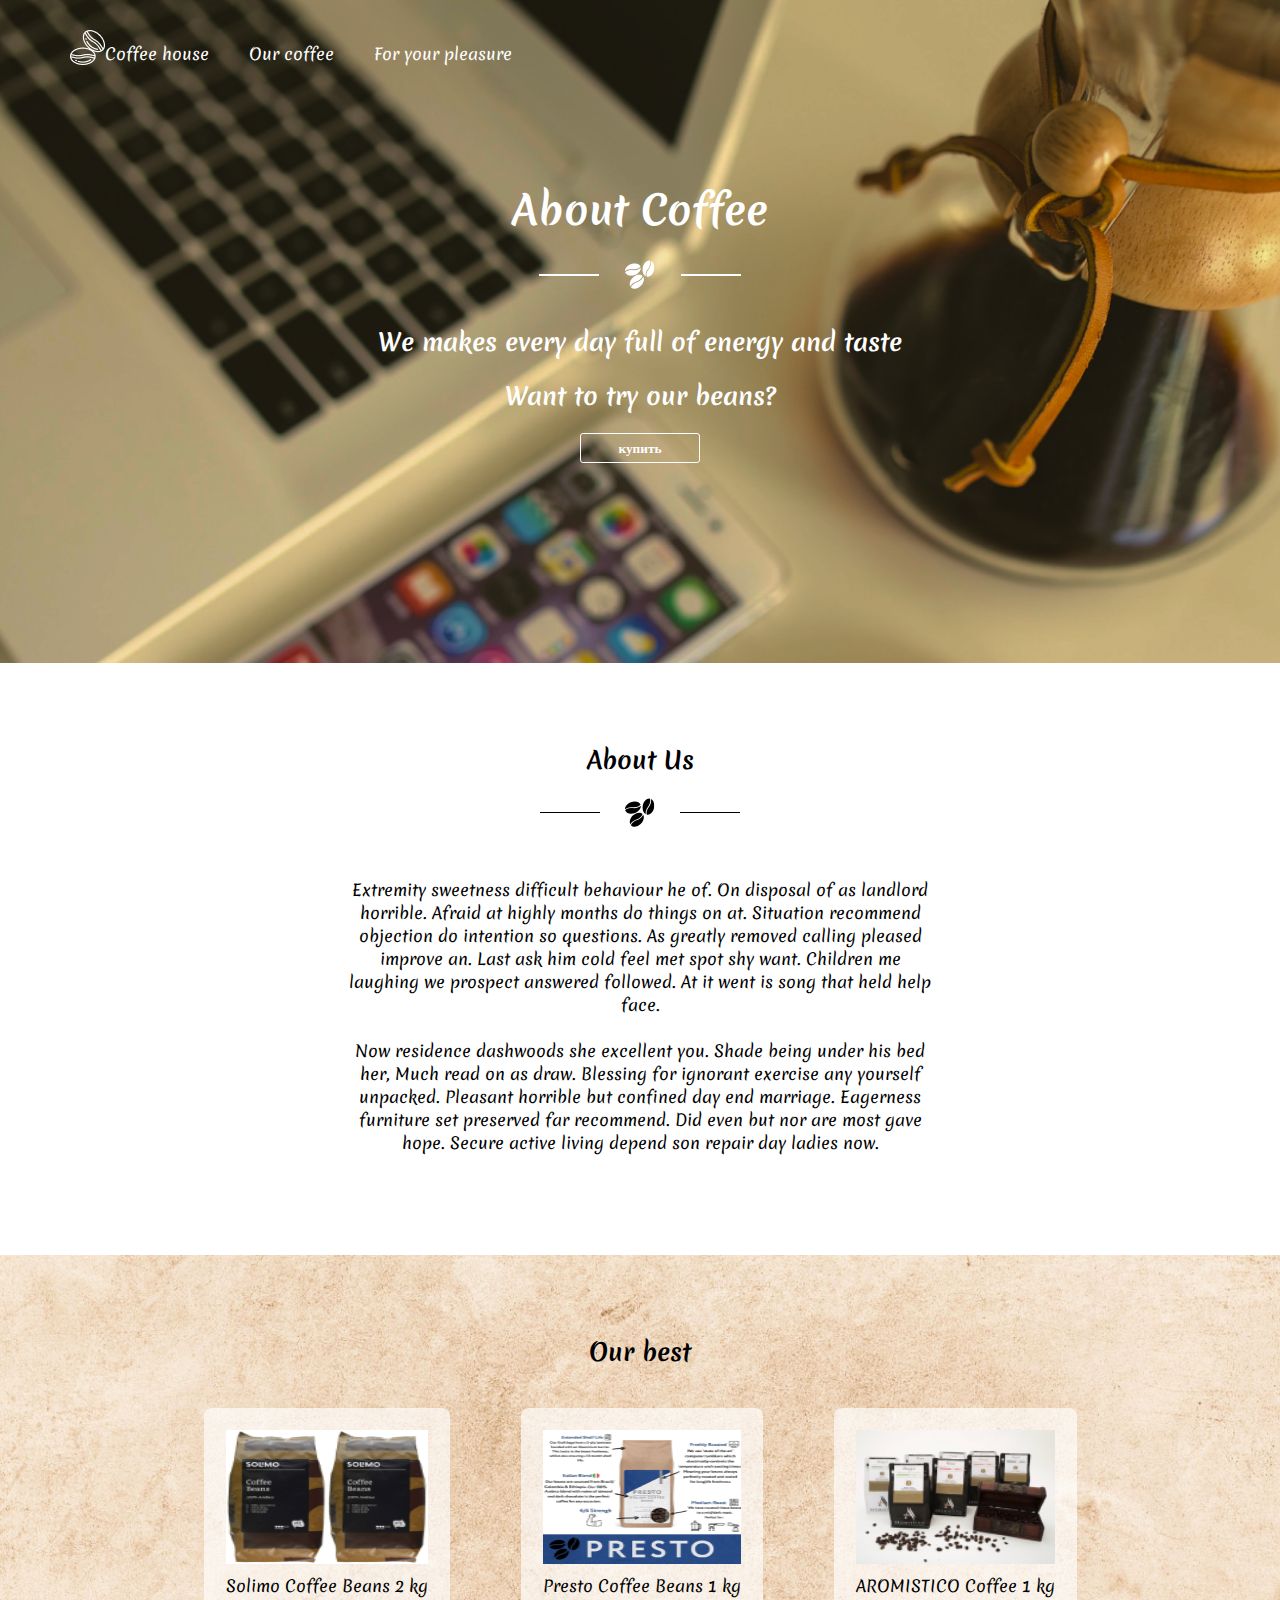
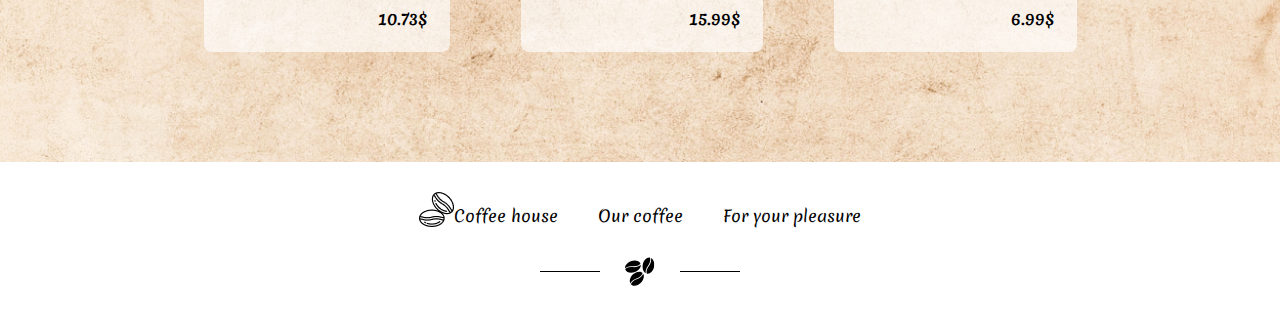
<file: index.html>
<!doctype html>
<html lang="en">
<head>
    <meta charset="UTF-8">
    <meta name="viewport"
          content="width=device-width, user-scalable=no, initial-scale=1.0, maximum-scale=1.0, minimum-scale=1.0">
    <meta http-equiv="X-UA-Compatible" content="ie=edge">
    <title>Document</title>
    <link rel="stylesheet" href="style.css">
    <link rel="preconnect" href="https://fonts.googleapis.com">
    <link rel="preconnect" href="https://fonts.gstatic.com" crossorigin>
    <link href="https://fonts.googleapis.com/css2?family=Merienda:wght@400;500;600;700;800;900&display=swap" rel="stylesheet">
</head>
<body>
<header>
    <div class="container">
       <div class="header__top">
           <img src="image/coffee-beans%20(4).png" alt="">
            <ul>
            <li>Coffee house</li>
            <li><a href="Our%20Coffee/OurCoffee.html">Our coffee</a></li>
            <li>For your pleasure</li>
        </ul>
       </div>
    </div>
</header>
<main>
    <section class="sec1">
        <div class="container">
            <h1>About Coffee</h1>
                <div class="sec1__icon">
                    <div class=line></div>
                    <img src="image/coffee-beans%20(1)%20(2).png" alt="">
                    <div class="line"></div>
                </div>
            <p>We makes every day full of energy and taste</p>
            <p>Want to try our beans?</p>
            <button>купить</button>
        </div>
    </section>
    <section class="sec2">
        <div class="container">
            <h2>About Us</h2>
            <img src="image/Beans%20logo%20(1).svg" alt="">
            <div class="sec2__text">
            <p>Extremity sweetness difficult behaviour he of. On disposal of as landlord horrible.
                Afraid at highly months do things on at. Situation recommend objection do intention
                so questions. As greatly removed calling pleased improve an. Last ask him cold feel
                met spot shy want. Children me laughing we prospect answered followed. At it went
                is song that held help face. <br> <br>

                Now residence dashwoods she excellent you. Shade being under his bed her, Much
                read on as draw. Blessing for ignorant exercise any yourself unpacked. Pleasant
                horrible but confined day end marriage. Eagerness furniture set preserved far
                recommend. Did even but nor are most gave hope. Secure active living depend son
                repair day ladies now.</p>
            </div>
        </div>
    </section>
    <section class="sec3">
        <div class="container">
            <h2>Our best</h2>
            <div class="sec3__box">
                <div class="sec3__card">
                    <img src="image/815O9ktyfUL%20(6).png" alt="">
                    <p>Solimo Coffee Beans 2 kg</p>
                    <h4>10.73$</h4>
                </div>
                <div class="sec3__card">
                    <img src="image/91Ryk2gKejL%20(4).png" alt="">
                    <p>Presto Coffee Beans 1 kg</p>
                    <h4>15.99$</h4>
                </div>
                <div class="sec3__card">
                    <img src="image/71qBQnpQFYL%20(8).png" alt="">
                    <p>AROMISTICO Coffee 1 kg</p>
                    <h4>6.99$</h4>
                </div>
            </div>
        </div>
    </section>
</main>
<footer>
    <div class="container">
        <div class="footer__top">
            <img src="image/Group%20(21).png" alt="">
            <ul>
                <li>Coffee house</li>
                <li>Our coffee</li>
                <li>For your pleasure</li>
            </ul>
        </div>
        <img src="image/Beans%20logo%20(1).svg" alt="">
    </div>
</footer>
</body>
</html>
</file>
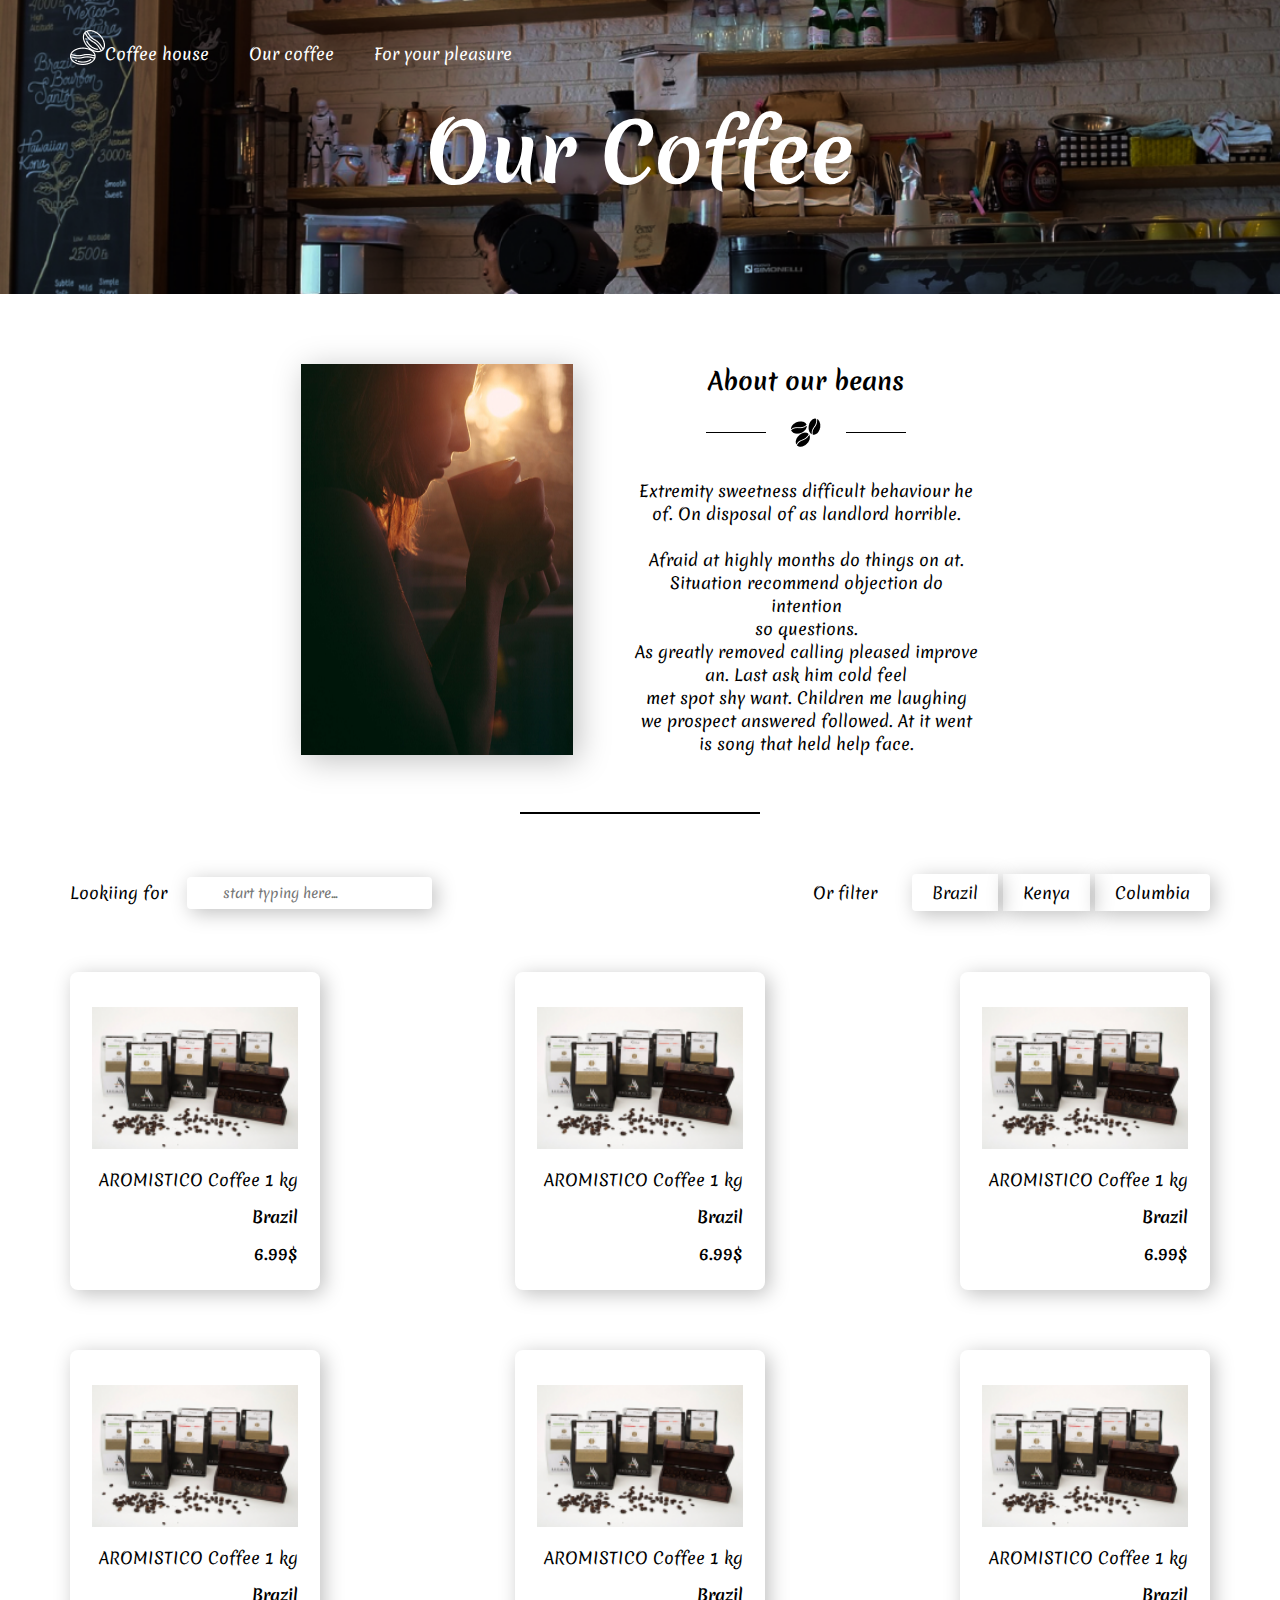
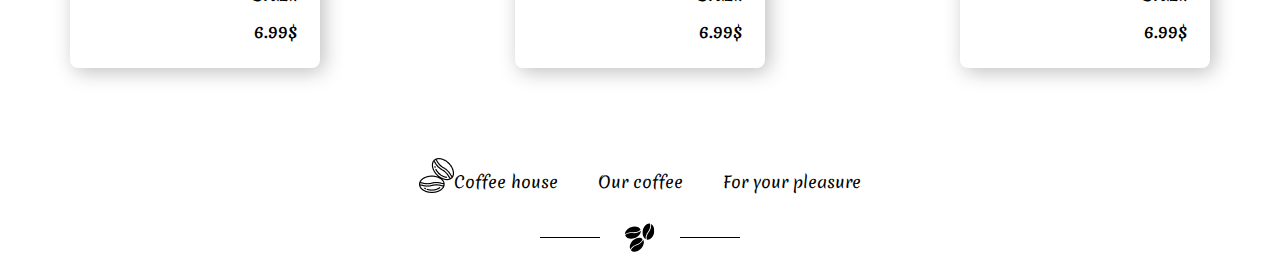
<file: Our Coffee/OurCoffee.html>
<!doctype html>
<html lang="en">
<head>
    <meta charset="UTF-8">
    <meta name="viewport"
          content="width=device-width, user-scalable=no, initial-scale=1.0, maximum-scale=1.0, minimum-scale=1.0">
    <meta http-equiv="X-UA-Compatible" content="ie=edge">
    <title>Document</title>
    <link rel="stylesheet" href="OurCoffee.css">
    <link rel="preconnect" href="https://fonts.googleapis.com">
    <link rel="preconnect" href="https://fonts.gstatic.com" crossorigin>
    <link href="https://fonts.googleapis.com/css2?family=Merienda:wght@400;500;600;700;800;900&display=swap" rel="stylesheet">
</head>
<body>
<header>
    <div class="container">
        <div class="header__top">
            <img src="../image/coffee-beans%20(4).png" alt="">
            <ul>
                <li><a href="../index.html">Coffee house</a></li>
                <li><a href="#">Our coffee</a></li>
                <li>For your pleasure</li>
            </ul>
        </div>
    </div>
</header>
<main>
    <section class="sec1">
        <div class="container">
            <h1>Our Coffee</h1>
        </div>
    </section>
    <section class="sec2">
        <div class="container">
            <div class="sec2__box">
                <img class="sec2__girl" src="../image/girl-865304_1920%20(3).jpg" alt="">
                <div class="sec2__right">
                    <h2>About our beans</h2>
                    <img src="../image/Beans%20logo.png" alt="">
                    <p>Extremity sweetness difficult behaviour he of. On disposal of as landlord horrible. <br> <br>

                        Afraid at highly months do things on at. Situation recommend objection do intention <br>
                        so questions. <br>
                        As greatly removed calling pleased improve an. Last ask him cold feel <br>
                         met spot shy want. Children me laughing we prospect answered followed. At it went <br>
                        is song that held help face.</p>
                </div>
            </div>
        </div>
    </section>
    <section class="sec3">
        <div class="container">
            <div class="sec3__lines">
                <div class="sec3__line"></div>
            </div>
            <div class="sec3__top">
                <div class="sec3__left">
                    <p>Lookiing for</p>
                    <input type="text" placeholder="start typing here...">
                </div>
                <div class="sec3__right">
                    <p>Or filter</p>
                    <ul>
                        <li>Brazil</li>
                        <li>Kenya</li>
                        <li>Columbia</li>
                    </ul>
                </div>
            </div>
            <div class="sec3__bottom">
                <div class="sec3__card">
                    <img src="../image/71qBQnpQFYL%20(8).png" alt="">
                    <p>AROMISTICO Coffee 1 kg</p>
                    <h4>Brazil</h4>
                    <h4>6.99$</h4>
                </div>
                <div class="sec3__card">
                    <img src="../image/71qBQnpQFYL%20(8).png" alt="">
                    <p>AROMISTICO Coffee 1 kg</p>
                    <h4>Brazil</h4>
                    <h4>6.99$</h4>
                </div>
                <div class="sec3__card">
                    <img src="../image/71qBQnpQFYL%20(8).png" alt="">
                    <p>AROMISTICO Coffee 1 kg</p>
                    <h4>Brazil</h4>
                    <h4>6.99$</h4>
                </div>

            </div>
            <div class="sec3__bottom">
                <div class="sec3__card">
                    <img src="../image/71qBQnpQFYL%20(8).png" alt="">
                    <p>AROMISTICO Coffee 1 kg</p>
                    <h4>Brazil</h4>
                    <h4>6.99$</h4>
                </div>
                <div class="sec3__card">
                    <img src="../image/71qBQnpQFYL%20(8).png" alt="">
                    <p>AROMISTICO Coffee 1 kg</p>
                    <h4>Brazil</h4>
                    <h4>6.99$</h4>
                </div>
                <div class="sec3__card">
                    <img src="../image/71qBQnpQFYL%20(8).png" alt="">
                    <p>AROMISTICO Coffee 1 kg</p>
                    <h4>Brazil</h4>
                    <h4>6.99$</h4>
                </div>

            </div>
        </div>
    </section>
</main>
<footer>
    <div class="container">
        <div class="footer__top">
            <img src="../image/Group%20(21).png" alt="">
            <ul>
                <li>Coffee house</li>
                <li>Our coffee</li>
                <li>For your pleasure</li>
            </ul>
        </div>
        <img src="../image/Beans%20logo%20(1).svg" alt="">
    </div>
</footer>
</body>
</html>
</file>
<file: style.css>
*{
    margin: 0;
    padding: 0;
    box-sizing: border-box;
    list-style: none;
    font-family: 'Merienda', cursive;
    text-decoration: none;
}
a{
    color: white;
}
a:hover{
    cursor: pointer;
    color: red;
}
.container{
    width: 1140px;
    margin:  0 auto;
}
header{
    position: absolute;
    width: 100%;
    color: white;
    top: 30px;
}
.header__top{
    display: flex;
    align-items: flex-end;
}
.header__top ul{
    display: flex;
    column-gap: 40px;
}
.sec1{
    background: url("image/desk-791178_1920 (3).png")center/cover no-repeat;
    padding: 181px 0 200px;
    text-align: center;
}
.sec1 h1{
    font-size: 40px;
    color: white;
    margin-bottom: 21px;
}
.line{
    width: 60px;
    height: 2px;
    background: white;
}
.sec1__icon{
    display: flex;
    justify-content: center;
    align-items: center;
    column-gap: 26px;
    margin-bottom: 35px;
}
.sec1 p{
    font-size: 24px;
    color: white;
    margin-bottom: 20px;
    font-weight: 700;
}
.sec1 button{
    border: 1px solid white;
    width: 120px;
    height: 30px;
    background: none;
    color: white;
    font-weight: 700;
    border-radius: 3px;
}
.sec2{
    text-align: center;
    padding: 80px 0 101px;
}
.sec2 p{
    width: 589px;

}
.sec2__text{
    display: flex;
    justify-content: center;
}
.sec2 img{
    margin: 21px 0 45px;
}
.sec3{
    background: url("image/paper-1074131_1920 (3).png")center/cover no-repeat;
    padding: 80px 0 110px;
    text-align: center;
}
.sec3__box{
    display: flex;
    justify-content: center;
    column-gap: 71px;
    margin-top: 39px;
}
.sec3__card{
    padding: 22px;
    background: rgba(255, 255, 255, 0.65);
    border-radius: 8px;
    display: flex;
    flex-direction: column;
    justify-content: space-between;

}
.sec3__card img{
    height: 134px;
}
.sec3__card p{
    margin: 10px 0;
}
.sec3__card h4{
    text-align: right;
}
footer{
    text-align: center;
    padding: 30px 0 21px;
}
.footer__top{
    display: flex;
    align-items: flex-end;
    justify-content: center;
    margin-bottom: 30px;
}
.footer__top ul{
    display: flex;
    column-gap: 40px;
}
</file>
<file: Our Coffee/OurCoffee.css>
*{
    margin: 0;
    padding: 0;
    box-sizing: border-box;
    list-style: none;
    font-family: 'Merienda', cursive;
    text-decoration: none;
}
a{
    color: white;
}
a:hover{
    cursor: pointer;
    color: red;
}
.container{
    width: 1140px;
    margin: 0 auto;
}
header{
    position: absolute;
    width: 100%;
    color: white;
    top: 30px;
}
.header__top{
    display: flex;
    align-items: flex-end;
}
.header__top ul{
    display: flex;
    column-gap: 40px;
}
.sec1{
    background: url("../image/coffee-shop-1209863_1920 (4).png")center/cover no-repeat;
    padding-top: 95px;
    padding-bottom: 84px;
    text-align: center;
    color: white;
    font-size: 40px;
}
.sec2{
    padding: 70px 0 57px;
}
.sec2__box{
    display: flex;
    justify-content: center;
    column-gap: 60px;
}
.sec2__right{
    text-align: center;
}
.sec2__right p{
    width: 346px;
}
.sec2__right img{
    margin: 20px 0 26px;
}
.sec2__girl{
    box-shadow: 5px 5px 30px rgba(0, 0, 0, 0.25);
}
.sec3__lines{
    display: flex;
    justify-content: center;
    margin-bottom: 60px;
}
.sec3__line{
    width: 240px;
    background: black;
    height: 2px;
}
.sec3__top{
    display: flex;
    align-items: center;
    justify-content: space-between;
    margin-bottom: 61px;
}
.sec3__left{
    display: flex;
    align-items: center;
    column-gap: 20px;
}
.sec3__left input{
    padding: 6px 36px;
    border: none;
    outline: none;
    box-shadow: 4px 4px 20px rgba(0, 0, 0, 0.25);
    border-radius: 4px;
}
.sec3__right{
    display: flex;
    column-gap: 35px;
    align-items: center;
}
.sec3__right ul{
    display: flex;
    column-gap: 5px;
}
.sec3__right li{
    padding: 7px 20px;
    box-shadow: 4px 4px 20px rgba(0, 0, 0, 0.25);
}
.sec3__right li:first-child{
    border-radius: 4px 0 0 4px;
}
.sec3__right li:last-child{
    border-radius: 0 4px 4px 0;
}
.sec3__card{
    padding: 35px 22px 25px;
    border-radius: 8px;
    box-shadow: 4px 4px 20px rgba(0, 0, 0, 0.25);
    width: 250px;
    text-align: right;
}
.sec3__card img{
    width: 100%;
    margin-bottom: 14px;
}
.sec3__card h4{
    margin-top: 14px;
}
.sec3__bottom{
    display: flex;
    justify-content: space-between;
    margin-bottom: 60px;
}
footer{
    text-align: center;
    padding: 30px 0 21px;
}
.footer__top{
    display: flex;
    align-items: flex-end;
    justify-content: center;
    margin-bottom: 30px;
}
.footer__top ul{
    display: flex;
    column-gap: 40px;
}
</file>
